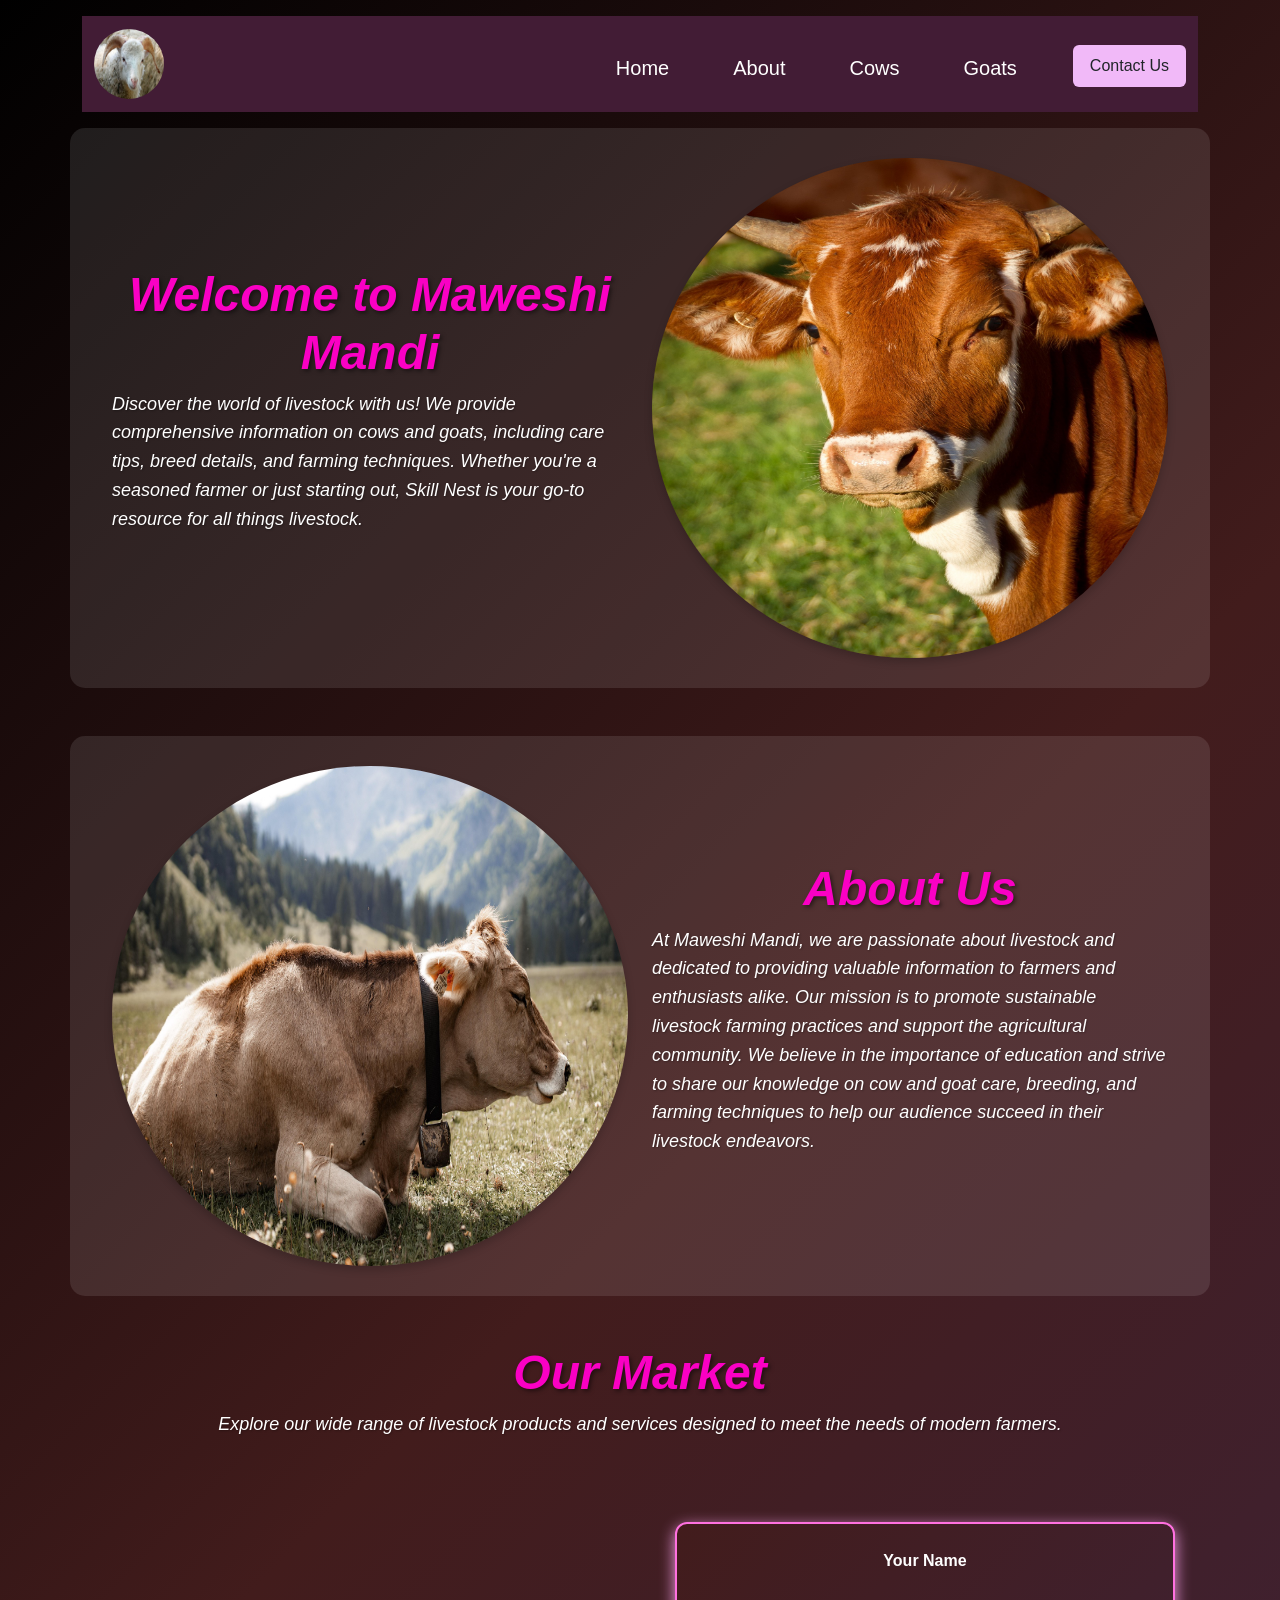
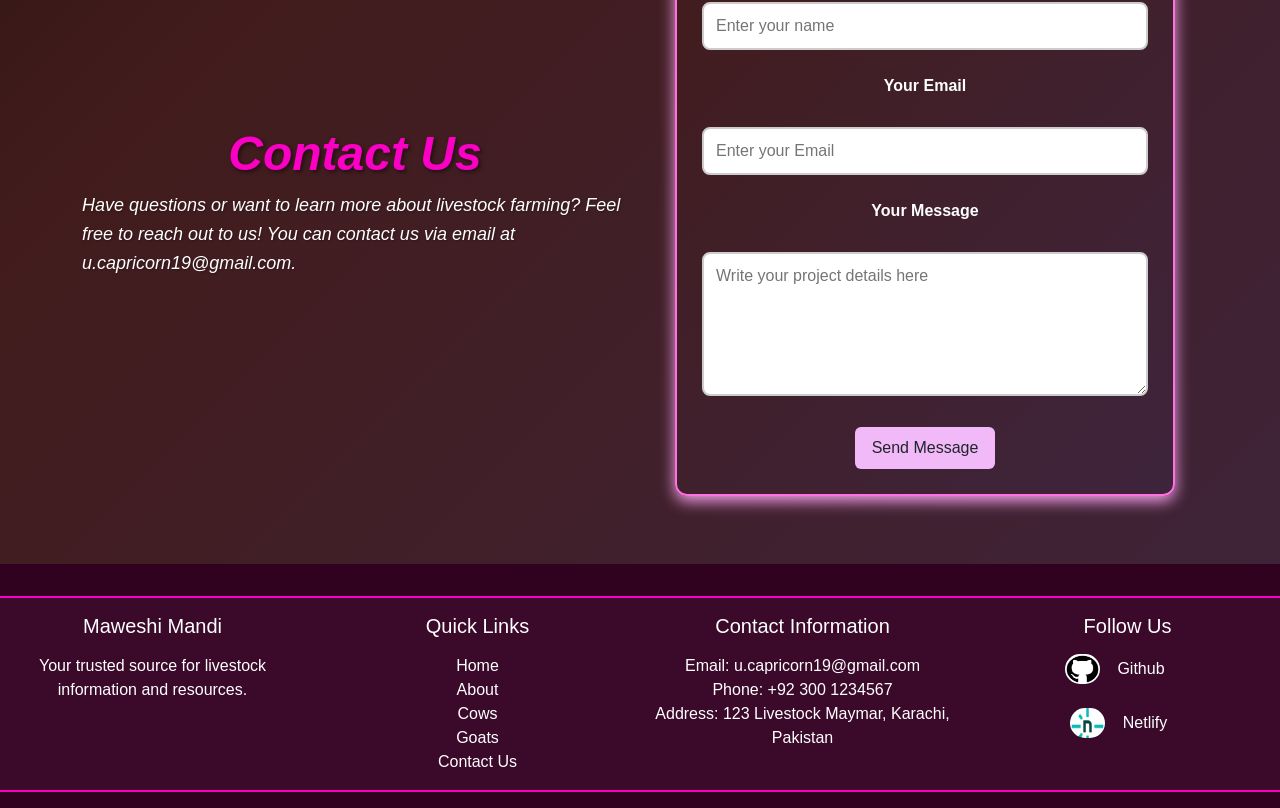
<file: index.html>
<!doctype html>
<html lang="en">

<head>
    <meta charset="utf-8">
    <meta name="viewport" content="width=device-width, initial-scale=1">
    <title>Maweshi Mandi</title>
    <link href="https://cdn.jsdelivr.net/npm/bootstrap@5.3.8/dist/css/bootstrap.min.css" rel="stylesheet"
        integrity="sha384-sRIl4kxILFvY47J16cr9ZwB07vP4J8+LH7qKQnuqkuIAvNWLzeN8tE5YBujZqJLB" crossorigin="anonymous">
    <link rel="stylesheet" href="https://cdnjs.cloudflare.com/ajax/libs/animate.css/4.1.1/animate.min.css" />
    <link rel="stylesheet" href="style.css">

</head>

<body>

    <div class="container-fluid">
        <div class="container">
            <nav class="navbar navbar-expand-lg navUl navnav mt-3">
                <div class="container-fluid">
                    <a class="navbar-brand" href="#"><img src="/images/About us.jpg" class="logo-1"></a>
                    <button class="navbar-toggler" type="button" data-bs-toggle="collapse"
                        data-bs-target="#navbarSupportedContent" aria-controls="navbarSupportedContent"
                        aria-expanded="false" aria-label="Toggle navigation">
                        <span class="navbar-toggler-icon"></span>
                    </button>
                    <div class="collapse navbar-collapse mt-2" id="navbarSupportedContent">
                        <ul class="navbar-nav navlist ms-auto mb-lg-0 gap-5">
                            <li class="nav-item">
                                <a class="nav-link blog" href="#home">Home</a>
                            </li>
                            <li class="nav-item">
                                <a class="nav-link" href="#about">About</a>
                            </li>
                            <li class="nav-item">
                                <a class="nav-link" href="cows.html">Cows</a>
                            </li>
                            <li class="nav-item">
                                <a class="nav-link" href="Goats.html">Goats</a>
                            </li>

                            <li>
                                <a href="#contact">
                                    <button class="btn px-3 py-2">Contact Us</button>
                                </a>
                            </li>
                        </ul>
                    </div>
                </div>
            </nav>
        </div>
    </div>
    <div class="container">
        <div class="row mt-3 hero-section">
            <div class="col-lg-6 col-md-12 col-sm-12 d-flex flex-column justify-content-center">
                <h1 class="animate__animated animate__fadeInLeft text-center heading3">Welcome to Maweshi Mandi</h1>
                <p class="animate__animated animate__fadeInLeft animate__delay-1s para-livestock">Discover the world of
                    livestock with
                    us! We provide comprehensive information on cows and goats, including care tips, breed details, and
                    farming techniques. Whether you're a seasoned farmer or just starting out, Skill Nest is your go-to
                    resource for all things livestock.</p>
                <!-- <a href="#about">
                    <button class="btno px-3 py-2 animate__animated animate__fadeInLeft animate__delay-2s text-center">Learn
                        More</button>
                </a> -->
            </div>
            <div class="col-lg-6 col-md-12 col-sm-12">
                <img src="./images/sandid-cow-425164_1920.jpg" alt="Livestock"
                    class="img-fluid animate__animated animate__fadeInRight animate__delay-1.5s">
            </div>
        </div>
        <div class="row mt-5 about-section" id="about">
            <div class="col-lg-6 col-md-12 col-sm-12">
                <img src="./images/about-img.jpg" alt="About Us"
                    class="img-fluid animate__animated animate__fadeInLeft">
            </div>
            <div class="col-lg-6 col-md-12 col-sm-12 d-flex flex-column justify-content-center">
                <h2 class="animate__animated animate__fadeInRight text-center heading3">About Us</h2>
                <p class="animate__animated animate__fadeInRight animate__delay-1s para-livestock">At Maweshi Mandi, we
                    are passionate about livestock and dedicated to providing valuable information to farmers and
                    enthusiasts alike. Our mission is to promote sustainable livestock farming practices and support the
                    agricultural community. We believe in the importance of education and strive to share our knowledge
                    on cow and goat care, breeding, and farming techniques to help our audience succeed in their
                    livestock endeavors.</p>
            </div>
        </div>
        <div class="row mt-5 our-market" id="our-market">
            <div class="col-lg-12 col-md-12 col-sm-12 d-flex flex-column justify-content-center">
                <h2 class="animate__animated animate__fadeInRight text-center heading3">Our Market</h2>
                <p class="animate__animated animate__fadeInRight animate__delay-1s para-livestock text-center">Explore our wide
                    range of livestock products and services designed to meet the needs of modern farmers.</p>
            </div>
        </div>
        <div class="row mt-5 contact-section" id="contact">
            <div class="col-lg-6 col-md-12 col-sm-12 d-flex flex-column justify-content-center">
                <h2 class="animate__animated animate__fadeInRight text-center heading3">Contact Us</h2>
                <p class="animate__animated animate__fadeInRight animate__delay-1s para-livestock">Have questions or want to learn more about livestock farming? Feel free to reach out to us! You can contact us via email at <a href="mailto:u.capricorn19@gmail.com">u.capricorn19@gmail.com</a>.</p>
            </div>

              <div class="col-lg-6 col-md-12 col-sm-12 contact-form">
                <section class="section-form animate__animated animate__zoomIn">
                    <center>
                        <form class="form animate__animated animate__zoomIn">
                            <label for="name" class="label">Your Name</label><br>

                            <input type="text" placeholder="Enter your name"><br><br>

                            <label for="name" class="label"> Your Email</label><br>

                            <input type="text" placeholder="Enter your Email"><br><br>

                            <label for="message" class="label-msg">Your Message</label><br>
                            <textarea id="message" name="message" rows="5" cols="30"
                                placeholder="Write your project details here"></textarea><br><br>
                            <button type="submit" class="btn px-3 py-2">Send Message</button>

                        </form>
                    </center>
                </section>
            </div>
        </div>
    </div>
    <footer class="footer text-white text-center py-3 mt-5">
        <div class="row mt-3 footer-row">
            <div class="col-lg-3 col-md-6 col-sm-12 mt-3">
                <h5 class="mb-3">Maweshi Mandi</h5>
                <p class="mb-0">Your trusted source for livestock information and resources.</p>
            </div>
            <div class="col-lg-3 col-md-6 col-sm-12 mt-3">
                <h5 class="mb-3">Quick Links</h5>
                <ul class="list-unstyled">
                    <li><a href="index.html" class="text-white text-decoration-none">Home</a></li>
                    <li><a href="#about" class="text-white text-decoration-none">About</a></li>
                    <li><a href="cows.html" class="text-white text-decoration-none">Cows</a></li>
                    <li><a href="Goats.html" class="text-white text-decoration-none">Goats</a></li>
                    <li><a href="#contact" class="text-white text-decoration-none">Contact Us</a></li>
                </ul>
            </div>
            <div class="col-lg-3 col-md-6 col-sm-12 mt-3">
                <h5 class="mb-3">Contact Information</h5>
                <p class="mb-0 para-e">Email: <a href="mailto:u.capricorn19@gmail.com">u.capricorn19@gmail.com</a></p>
                <p class="mb-0 para-e">Phone: +92 300 1234567</p>
                <p class="mb-0 para-e">Address: 123 Livestock Maymar, Karachi, Pakistan</p>
            </div>
            <div class="col-lg-3 col-md-6 col-sm-12 mt-3">
                <h5 class="mb-3">Follow Us</h5>
                <a href="https://github.com/u-capricorn19" class="text-white me-2" target="_blank"><img
                        src="images/github.png" class="imgs">&nbsp;&nbsp;&nbsp;&nbsp;Github</a>&nbsp;&nbsp;&nbsp;&nbsp;<br><br><i
                    class="bi bi-github"></i></a>
                <a href="https://app.netlify.com/teams/u-capricorn19/projects" class="text-white" target="_blank"><img src="images/download (3).jfif" class="imgs">&nbsp;&nbsp;&nbsp;&nbsp;Netlify</a>&nbsp;&nbsp;&nbsp;&nbsp;<br><br><i
                    class="bi bi-netlify"></i></a>
            </div>
        </div>
    </footer>

    <script src="https://cdn.jsdelivr.net/npm/bootstrap@5.3.8/dist/js/bootstrap.bundle.min.js"
        integrity="sha384-FKyoEForCGlyvwx9Hj09JcYn3nv7wiPVlz7YYwJrWVcXK/BmnVDxM+D2scQbITxI"
        crossorigin="anonymous"></script>
    <script src="app.js"></script>
</body>

</html>
</file>
<file: style.css>
* {
    margin: 0;
    padding: 0;
}

body {

    background: linear-gradient(135deg, #000000, #421c1c, #3e243c);
    color: rgb(255, 255, 255);
    min-height: 100vh;
    margin: 0;
    overflow-x: hidden;
    font-family: 'Poppins', sans-serif;
}

.navbar {
    background-color: #421c35;
}

.nav-link {
    color: white;
    transition: 0.3s ease;
    font-size: 20px;
}

.nav-link:hover {
    color: #f78383;
    transform: scale(1.05);
    font-size: 20px;
}

.logo-1 {
    width: 70px;
    height: 70px;
    border-radius: 50%;
}

.img-fluid {
    border-radius: 15px;
    box-shadow: 0 4px 8px rgba(0, 0, 0, 0.2);
    height: 500px;
    width: 550px;
    border-radius: 50%;
}

.img-fluid:hover {
    box-shadow: 0 8px 16px rgba(0, 0, 0, 0.4);
    transform: scale(1.05);
    cursor: pointer;
    transition: 0.9s;
    cursor: pointer;
    animation-name: __flash;
    animation: slideFade 0.5s ease forwards;
}

.hero-section {
    background: rgba(255, 255, 255, 0.1);
    padding: 30px;
    border-radius: 15px;
}

.hero-section:hover {
    background: rgba(255, 255, 255, 0.2);
    box-shadow: 0 8px 16px rgba(255, 255, 255, 0.3);
    cursor: pointer;
}

.heading3 {
    font-size: 48px;
    font-weight: 700;
    color: #fa00c4;
    text-shadow: 2px 2px 4px rgba(0, 0, 0, 0.5);
    font-style: italic;
}

.heading3:hover {
    font-size: 55px;
    font-weight: 700;
    color: #000000;
    text-shadow: 2px 2px 4px rgba(255, 255, 255, 0.5);
    font-style: italic;
    transition: 0.9s;
    cursor: pointer;
    animation-name: __flash;
    animation: slideFade 0.5s ease forwards;

}

.para-livestock {
    font-size: 18px;
    font-style: italic;
    line-height: 1.6;
    color: #ffffff;
    text-shadow: 1px 1px 2px rgba(0, 0, 0, 0.3);
}

.about-section {
    background: rgba(255, 255, 255, 0.1);
    padding: 30px;
    border-radius: 15px;
}

.about-section:hover {
    background: rgba(255, 255, 255, 0.2);
    box-shadow: 0 8px 16px rgba(255, 255, 255, 0.3);
    cursor: pointer;
}


.contact-para {
    padding-top: 200px;
}

.form {
    max-width: 500px;
    margin: 20px auto;
    padding: 25px;
    background: linear-gradient(135deg, #421c1c, #3e243c);
    border-radius: 12px;
    box-shadow: 0 5px 15px rgb(248, 161, 237);
    font-family: Arial, sans-serif;
    border: 2px solid #ff71e0;
}

.form:hover {
    max-width: 500px;
    margin: 20px auto;
    padding: 25px;
    background-color: #521d4f;
    border-radius: 12px;
    box-shadow: 0 5px 15px rgb(245, 161, 248);
    font-family: Arial, sans-serif;
    border: 2px solid #ff71ff;
    cursor: pointer;
}

.label,
.label-msg {
    display: block;
    margin-bottom: 5px;
    font-weight: bold;
    color: #ffffff;
}

.form input[type="text"],
.form textarea {
    width: 100%;
    padding: 10px 12px;
    border: 2px solid #ccc;
    border-radius: 8px;
    font-size: 16px;
    transition: all 0.3s ease;
}

.form input[type="text"]:hover,
.form textarea:hover {
    border-color: #1a015f;
}

.form input[type="text"]:focus,
.form textarea:focus {
    border-color: #012c0b;
    outline: none;
    box-shadow: 0 0 5px rgba(40, 167, 69, 0.5);
}

.btn {
    background-color: #f1b9f8;
}

.btn:hover {
    background-color: #400142;
    color: #ffffff;
    border: 2px solid #f195fa;
}

.btn:active {
    background-color: #6b0080;
    transform: scale(0.98);
}

.footer {
    background-color: #310120;
}

.footer-row {
    background-color: #3b092a;
    border-radius: 10px;
    border: #fa00c4 solid 2px;

}

.para-livestock a {
    text-decoration: none;
    color: #ffffff;
}

.para-e a {
    text-decoration: none;
    color: #ffffff;
}

#productSuccess {
    padding: 20px 0;
}

.product-added-wrapper {
    background: rgba(255, 255, 255, 0.08);
    border: 1px solid rgba(255, 255, 255, 0.15);
    border-radius: 20px;
    padding: 30px;
}

.product-added-card {
    max-width: 420px;
    background: #ffced3;
    border: none;
    border-radius: 20px;
    box-shadow: 0 12px 30px rgba(0, 0, 0, 0.25);
}

.product-added-name {
    color: #3b0e18;
    font-weight: 700;
    margin-top: 18px;
}

.product-added-price {
    margin-top: 12px;
    font-size: 1.1rem;
    font-weight: 600;
    color: #1d5f37;
    background: #e7f8eb;
    padding: 12px 14px;
    border-radius: 14px;
}

.product-added-title {
    color: #fff;
    margin-bottom: 22px;
    font-size: 2rem;
    letter-spacing: 0.4px;
}

.selected-product-card {
    animation: fadeIn 0.3s ease;
}

@keyframes fadeIn {
    from {
        opacity: 0;
        transform: translateY(10px);
    }

    to {
        opacity: 1;
        transform: translateY(0);
    }
}

.price {
    color: #ffffff;
}

.imgs {
    width: 35px;
    height: 30px;
    border-radius: 50px;
    text-decoration: none;
}

.text-white {
    color: white;
    text-decoration: none;
}

.cow-img {
    width: 100%;
    height: auto;
    border-radius: 15px;
    box-shadow: 0 4px 8px rgba(0, 0, 0, 0.2);
}

.cows-img {
    width: 100%;
    /* width: 403px; */
    object-fit: cover;
    height: 300px;
    display: block;
}

#ourcows {
    display: flex;
    flex-wrap: wrap;
    justify-content: center;
    gap: 40px;
}

#ourgoats {
    display: flex;
    flex-wrap: wrap;
    justify-content: center;
    gap: 40px;
}

.col {
    width: 400px;
    overflow: hidden;
    margin: auto;
    gap: 20px;
    /* 👈 yeh magic line hai */
}

.col:hover {
    transform: scale(1.05);
    transition: 0.5s;
    cursor: pointer;
}

.card-title {
    background-color: #421c1c;
    color: #ffffff;
}

.card-body {
    background-color: #421c1c;
}

.card-footer {
    background-color: #421c1c;
}

.text-body {
    color: #ffffff;
}
</file>
